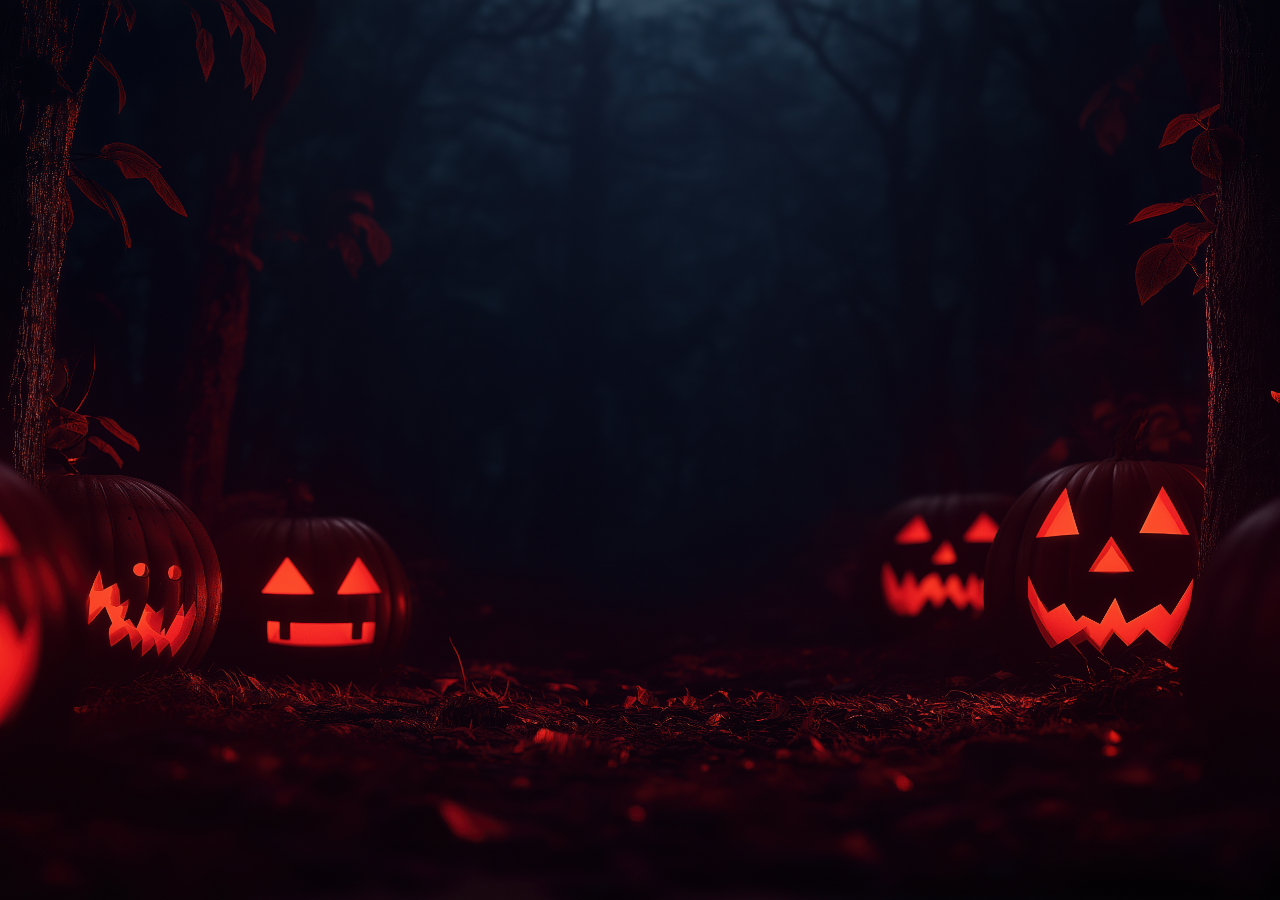
<file: slideshow.html>
<!DOCTYPE html>
<html>
<title>HALLOWEEN 2026</title>
<meta charset="UTF-8">
<meta name="viewport" content="width=device-width, initial-scale=1">
<link rel="stylesheet" href="https://www.w3schools.com/w3css/4/w3.css">
<link rel="stylesheet" href="https://fonts.googleapis.com/css?family=Dancing+Script|Lato">
<link rel="stylesheet" href="styles.css">

<style>
  .bgimg {
    min-height: 100%;background-position: center;
    background-size: cover;
  }

  .bgimg {
    background-image: url("images/halloween_test_bg.jpeg");
    background-attachment: fixed;
  }

  .darken {
    background-image: linear-gradient(rgba(0, 0, 0, 0.5),rgba(0, 0, 0, 0.5)), url("/pictures/Engagement5.jpg");
  }

  .grid {
    display:grid;
    grid-template-columns: 1fr 1fr;
    grid-template-rows: repeat(auto-fill, minmax(300px, 1fr));
    grid-gap: 1em;
    grid-auto-rows: minmax(300px, auto);
    padding:0 32px;
  }

  .photosample img {
    object-fit: cover;
    width: 100%;
    height: 311px;
  }

  .photo img {
    object-fit: cover;
    width: 100%;
    height:550px;
  }

  .wrap {
    display: flex;
  }
  @media screen and (max-width: 600px) {
    .flex {
      flex-direction: column-reverse;
    }
  }
</style>

<body class="bgimg">
    
</body>
</file>
<file: styles.css>
.w3-theme-l5 {color:#000 !important; background-color:#f0f4f8 !important}
.w3-theme-l4 {color:#000 !important; background-color:#cddbe7 !important}
.w3-theme-l3 {color:#000 !important; background-color:#9bb7d0 !important}
.w3-theme-l2 {color:#fff !important; background-color:#6993b8 !important}
.w3-theme-l1 {color:#fff !important; background-color:#456f93 !important}
.w3-theme-d1 {color:#fff !important; background-color:#294257 !important}
.w3-theme-d2 {color:#fff !important; background-color:#253a4e !important}
.w3-theme-d3 {color:#fff !important; background-color:#203344 !important}
.w3-theme-d4 {color:#fff !important; background-color:#1b2c3a !important}
.w3-theme-d5 {color:#fff !important; background-color:#172531 !important}

.w3-theme-light {color:#000 !important; background-color:#f0f4f8 !important}
.w3-theme-dark {color:#fff !important; background-color:#172531 !important}
.w3-theme-action {color:#fff !important; background-color:#172531 !important}

.w3-theme {color:#fff !important; background-color:#2e4a62 !important}
.w3-text-theme {color:#2e4a62 !important}
.w3-border-theme {border-color:#2e4a62 !important}

.w3-hover-theme:hover {color:#fff !important; background-color:#2e4a62 !important}
.w3-hover-text-theme:hover {color:#2e4a62 !important}
.w3-hover-border-theme:hover {border-color:#2e4a62 !important}

.fade-in {
    animation: fadeIn ease 4s;
    -webkit-animation: fadeIn ease 4s;
    -moz-animation: fadeIn ease 4s;
    -o-animation: fadeIn ease 4s;
    -ms-animation: fadeIn ease 4s;
}
@keyframes fadeIn {
0% {opacity:0;}
100% {opacity:1;}
}

@-moz-keyframes fadeIn {
0% {opacity:0;}
100% {opacity:1;}
}

@-webkit-keyframes fadeIn {
0% {opacity:0;}
100% {opacity:1;}
}

@-o-keyframes fadeIn {
0% {opacity:0;}
100% {opacity:1;}
}

@-ms-keyframes fadeIn {
0% {opacity:0;}
100% {opacity:1;}
}

.close {
    display:inline-block;
    padding:2px 5px;
    background:#ccc;
}

.close:hover {
    display:inline-block;
    padding:2px 5px;
    background:#ccc;
    color:#fff;
}
@media screen and (max-width: 600px){
  .grid {
    grid-column-start:1;
    grid-column-end:1;
  }
}
h1 {
  font-family: "Dancing Script", sans-serif;
  font-size:400%
}
h2 {
  font-family: "Dancing Script", sans-serif;
}
p {
  font-family:"Lato", sans-serif; 
  line-height: 2;
}
body, html {
  height: 100%
}
</file>
